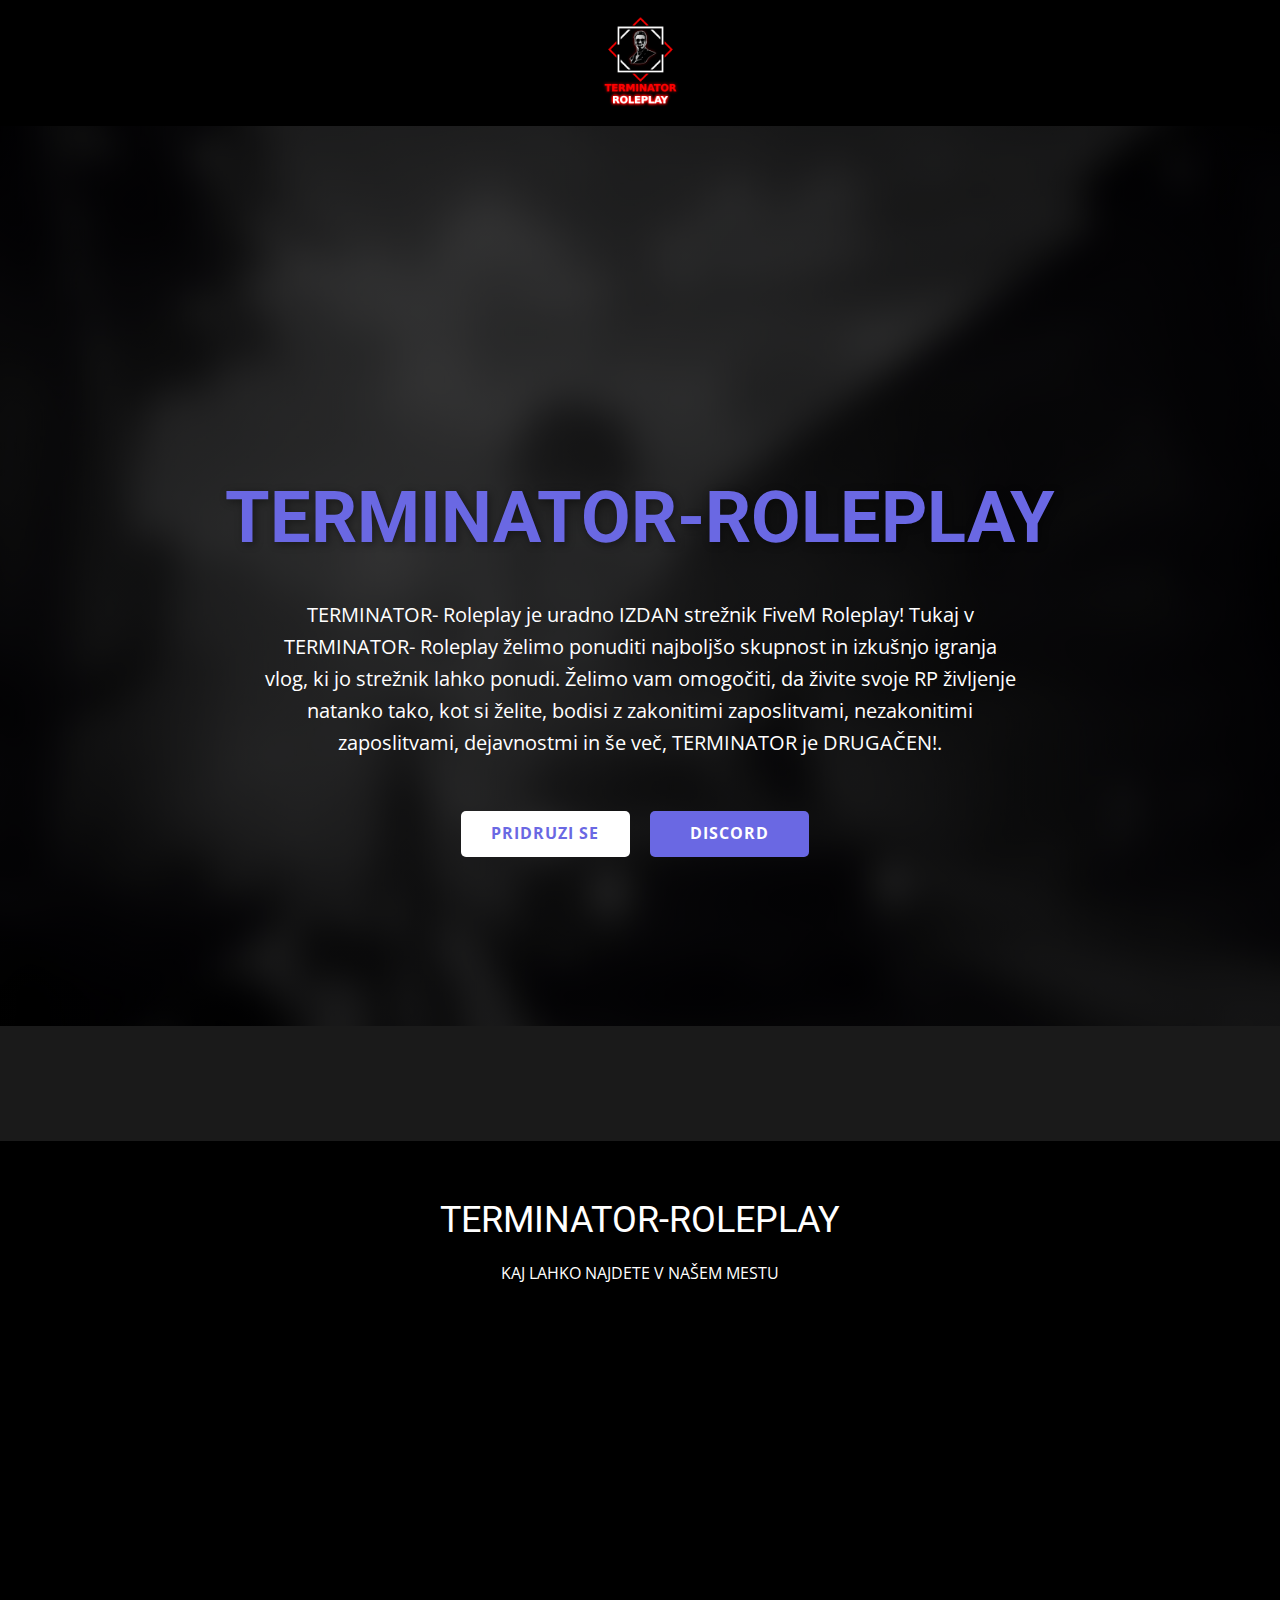
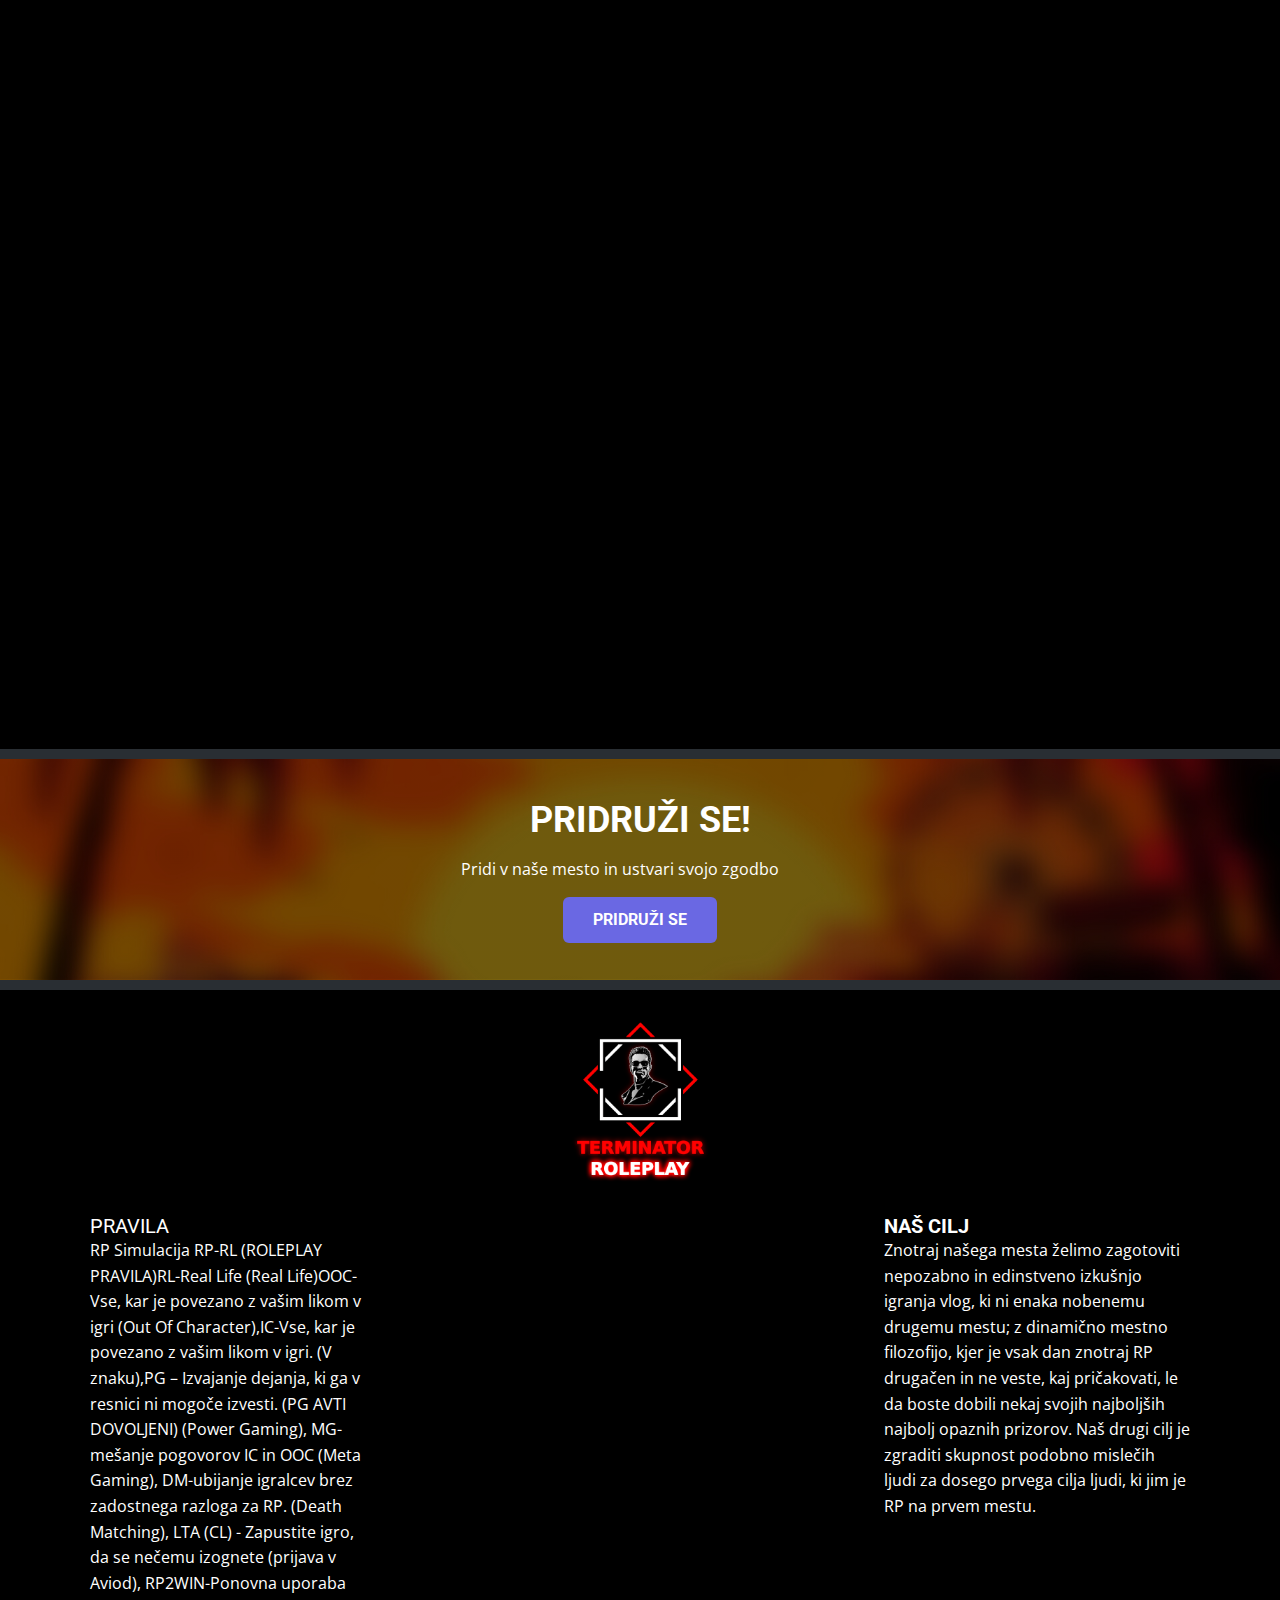
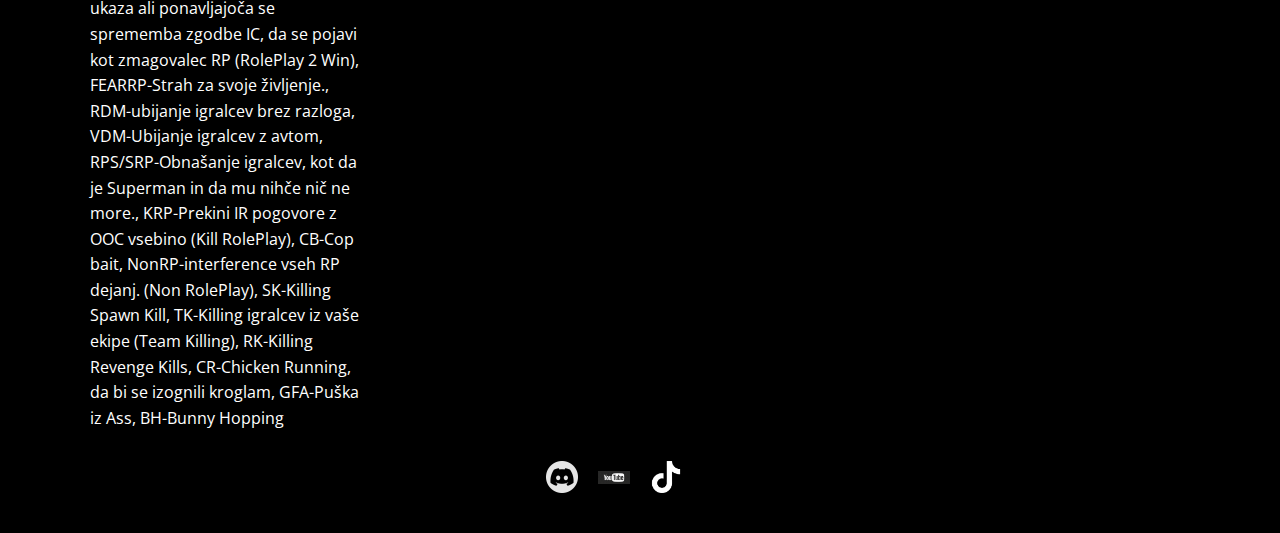
<file: index.html>
<!DOCTYPE html>
<html style="font-size: 16px;" lang="de"><head>
    <meta name="viewport" content="width=device-width, initial-scale=1.0">
    <meta charset="utf-8">
    <meta name="keywords" content="Coaching Services, Key Features, Try this now!">
    <meta name="description" content="">
    <title>Startseite</title>
    <link rel="stylesheet" href="nicepage.css" media="screen">
<link rel="stylesheet" href="Startseite.css" media="screen">
    <script class="u-script" type="text/javascript" src="jquery.js" defer=""></script>
    <script class="u-script" type="text/javascript" src="nicepage.js" defer=""></script>
    <meta name="generator" content="Nicepage 4.20.1, nicepage.com">
    
    <link id="u-theme-google-font" rel="stylesheet" href="https://fonts.googleapis.com/css?family=Roboto:100,100i,300,300i,400,400i,500,500i,700,700i,900,900i|Open+Sans:300,300i,400,400i,500,500i,600,600i,700,700i,800,800i">
    
    
    
    
    
    
    
    <script type="application/ld+json">{
		"@context": "http://schema.org",
		"@type": "Organization",
		"name": "RSM ",
		"logo": "images/DesignohneTitel-2022-10-25T202145.927.png",
		"sameAs": [
				"https://qubble.tebex.io/category/subscribe",
				"https://qubble.tebex.io/category/subscribe",
				"https://qubble.tebex.io/category/subscribe"
		]
}</script>
    <meta name="theme-color" content="#478ac9">
    <meta property="og:title" content="Startseite">
    <meta property="og:description" content="">
    <meta property="og:type" content="website">
  </head>
  <body data-home-page="" data-home-page-title="Startseite" class="u-body u-xl-mode" data-lang="de"><header class="u-black u-clearfix u-header u-header" id="sec-3c53"><div class="u-clearfix u-sheet u-valign-middle u-sheet-1">
        <a href="" class="u-image u-logo u-image-1" data-image-width="500" data-image-height="500" title="Startseite">
          <img src="images/DesignohneTitel-2022-10-25T202145.927.png" class="u-logo-image u-logo-image-1">
        </a>
      </div></header>
    <section class="skrollable skrollable-between u-align-center u-clearfix u-image u-shading u-section-1" src="" id="sec-c3f1" data-image-width="1920" data-image-height="1080">
      <div class="u-clearfix u-sheet u-sheet-1">
        <h1 class="u-hover-feature u-text u-text-custom-color-1 u-text-default u-text-1" data-animation-name="tada" data-animation-duration="1000" data-animation-direction="">TERMINATOR-ROLEPLAY</h1>
        <p class="u-large-text u-text u-text-variant u-text-2">
          TERMINATOR- Roleplay je uradno IZDAN strežnik FiveM Roleplay! Tukaj v TERMINATOR- Roleplay želimo ponuditi najboljšo skupnost in izkušnjo igranja vlog, ki jo strežnik lahko ponudi. Želimo vam omogočiti, da živite svoje RP življenje natanko tako, kot si želite, bodisi z zakonitimi zaposlitvami, nezakonitimi zaposlitvami, dejavnostmi in še več, TERMINATOR je DRUGAČEN!.</p>
        <div class="u-clearfix u-layout-wrap u-layout-wrap-1">
          <div class="u-layout">
            <div class="u-layout-row">
              <div class="u-align-center-sm u-align-center-xs u-align-right-lg u-align-right-md u-align-right-xl u-container-style u-layout-cell u-left-cell u-size-30 u-layout-cell-1">
                <div class="u-container-layout u-valign-middle u-container-layout-1">
                  <a href="https://servers.fivem.net/servers/detail/gvxg79" class="u-border-none u-btn u-btn-round u-button-style u-hover-feature u-radius-5 u-text-custom-color-1 u-white u-btn-1">PRIDRUZI SE</a>
                </div>
              </div>
              <div class="u-align-center-sm u-align-center-xs u-align-left-lg u-align-left-md u-align-left-xl u-container-style u-layout-cell u-right-cell u-size-30 u-layout-cell-2">
                <div class="u-container-layout u-valign-middle-lg u-valign-middle-md u-valign-middle-xl u-valign-top-sm u-valign-top-xs u-container-layout-2">
                  <a href="https://discord.gg/xGD9Q3gfTh" class="u-border-none u-btn u-btn-round u-button-style u-custom-color-1 u-hover-feature u-radius-5 u-btn-2">DISCORD</a>
                </div>
              </div>
            </div>
          </div>
        </div>
      </div>
      
      
      
    </section>
    <section class="u-clearfix u-grey-90 u-section-2" id="sec-5654">
      <div class="u-clearfix u-sheet u-valign-middle u-sheet-1">
        <div class="u-expanded-width u-list u-list-1">
          <div class="u-repeater u-repeater-1">
            <div class="u-container-style u-hover-feature u-list-item u-repeater-item u-list-item-1">
              <div class="u-container-layout u-similar-container u-container-layout-1">
                <div class="u-black u-container-style u-expanded-width u-group u-radius-10 u-shape-round u-group-1" data-animation-name="flipIn" data-animation-duration="1000" data-animation-direction="X">
                  <div class="u-container-layout u-container-layout-2"><span class="u-file-icon u-icon u-text-white u-icon-1"><img src="images/456212-00971c76.png" alt=""></span>
                    <div class="u-clearfix u-custom-html u-custom-html-1">STAFF EKIPA</div>
                  </div>
                </div>
              </div>
            </div>
            <div class="u-container-style u-hover-feature u-list-item u-repeater-item u-list-item-2">
              <div class="u-container-layout u-similar-container u-container-layout-3">
                <div class="u-black u-container-style u-expanded-width u-group u-radius-10 u-shape-round u-group-2" data-animation-name="flipIn" data-animation-duration="1000" data-animation-direction="X">
                  <div class="u-container-layout u-container-layout-4"><span class="u-file-icon u-icon u-text-white u-icon-2"><img src="images/3202926-f428addf.png" alt=""></span>
                    <div class="u-clearfix u-custom-html u-custom-html-2">WL-POKLICI</div>
                  </div>
                </div>
              </div>
            </div>
            <div class="u-container-style u-hover-feature u-list-item u-repeater-item u-list-item-3">
              <div class="u-container-layout u-similar-container u-container-layout-5">
                <div class="u-black u-container-style u-expanded-width u-group u-radius-10 u-shape-round u-group-3" data-animation-name="flipIn" data-animation-duration="1000" data-animation-direction="X">
                  <div class="u-container-layout u-container-layout-6"><span class="u-file-icon u-icon u-text-white u-icon-3"><img src="images/31837-b9732836.png" alt=""></span>
                    <div class="u-clearfix u-custom-html u-custom-html-3">ANTICHEAT</div>
                  </div>
                </div>
              </div>
            </div>
            <div class="u-container-style u-hover-feature u-list-item u-repeater-item u-list-item-4">
              <div class="u-container-layout u-similar-container u-container-layout-7">
                <div class="u-black u-container-style u-expanded-width u-group u-radius-10 u-shape-round u-group-4" data-animation-name="flipIn" data-animation-duration="1000" data-animation-direction="X">
                  <div class="u-container-layout u-container-layout-8"><span class="u-file-icon u-icon u-text-white u-icon-4"><img src="images/71222-2443a3e2.png" alt=""></span>
                    <div class="u-clearfix u-custom-html u-custom-html-4">OSTALI POKLICI</div>
                  </div>
                </div>
              </div>
            </div>
          </div>
        </div>
      </div>
      
      
      
      
    </section>
    <section class="u-align-center u-black u-clearfix u-section-3" id="sec-9618">
      <div class="u-clearfix u-sheet u-valign-middle u-sheet-1">
        <h2 class="u-text u-text-default u-text-1">TERMINATOR-ROLEPLAY</h2>
        <p class="u-text u-text-2"> KAJ LAHKO NAJDETE V NAŠEM MESTU</p>
        <div class="u-expanded-width u-list u-list-1">
          <div class="u-repeater u-repeater-1">
            <div class="u-align-center u-container-style u-hover-feature u-list-item u-repeater-item u-list-item-1" data-animation-name="customAnimationIn" data-animation-duration="1000">
              <div class="u-container-layout u-similar-container u-valign-top u-container-layout-1"><span class="u-custom-color-1 u-file-icon u-icon u-icon-rounded u-radius-5 u-text-white u-icon-1"><img src="images/1950715-1292f120.png" alt=""></span>
                <h3 class="u-text u-text-3">WL-POKLICI</h3>
                <p class="u-text u-text-default u-text-4"> Imamo WL-Poklice kot so Policija, Bolničar-UKC, Mehanik-AMZS, Gasilec-GZS in Pravosodje. </p>
              </div>
            </div>
            <div class="u-align-center u-container-style u-hover-feature u-list-item u-repeater-item u-list-item-2" data-animation-name="customAnimationIn" data-animation-duration="1000">
              <div class="u-container-layout u-similar-container u-valign-top u-container-layout-2"><span class="u-custom-color-1 u-file-icon u-icon u-icon-rounded u-radius-5 u-text-white u-icon-2"><img src="images/2838779-d3e3d332.png" alt=""></span>
                <h3 class="u-text u-text-5"> OSTALI POKLICI</h3>
                <p class="u-text u-text-default u-text-6">Imamo tudi druge poklice kot Voznik avtobusa, Čistilec bazenov, Pobiralec sadja, Amazon dostava paketov, Taxi voznik, Dostavljalec hrane, Smetar,Izdelovalec cigaret in še kaj bi se našlo ali pa se bo dodalo .
                </p>
              </div>
            </div>
            <div class="u-align-center u-container-style u-hover-feature u-list-item u-repeater-item u-list-item-3" data-animation-name="customAnimationIn" data-animation-duration="1000">
              <div class="u-container-layout u-similar-container u-valign-top u-container-layout-3"><span class="u-custom-color-1 u-file-icon u-icon u-icon-rounded u-radius-5 u-text-white u-icon-3"><img src="images/2814368-86b4ba4b.png" alt=""></span>
                <h3 class="u-text u-text-7"> DOBRODOŠLICA</h3>
                <p class="u-text u-text-default u-text-8"> Vsak prebivalec ki obišče naše mesto dobi 50K začetnega kapitala katerega lakho z pridnim delom ima še veliko več.Možnost saslužkov so veliki </p>
              </div>
            </div>
            <div class="u-align-center u-container-style u-hover-feature u-list-item u-repeater-item u-list-item-4" data-animation-name="customAnimationIn" data-animation-duration="1000">
              <div class="u-container-layout u-similar-container u-valign-top u-container-layout-4"><span class="u-custom-color-1 u-file-icon u-icon u-icon-rounded u-radius-5 u-text-white u-icon-4"><img src="images/2214024-30007140.png" alt=""></span>
                <h3 class="u-text u-text-9"> ORGANIZACIJE</h3>
                <p class="u-text u-text-default u-text-10"> Postanete lahko tudi šef svoje organizacije katero si lahko pridobite brezplacno(več na discordu)na voljo je še 6 organizacij ali pa veliko organizacijo katero dobite z donacijo na voljo je še 5 organizacij(več na discordu)</p>
              </div>
            </div>
            <div class="u-align-center u-container-style u-hover-feature u-list-item u-repeater-item u-list-item-5" data-animation-name="customAnimationIn" data-animation-duration="1000">
              <div class="u-container-layout u-similar-container u-valign-top u-container-layout-5"><span class="u-custom-color-1 u-file-icon u-icon u-icon-rounded u-radius-5 u-text-white u-icon-5"><img src="images/1769041-617fb3b6.png" alt=""></span>
                <h3 class="u-text u-text-11"> STAFF EKIPA</h3>
                <p class="u-text u-text-default u-text-12"> S strokovnim in spoštljivim osebjem na vseh ravneh želimo vsem zagotoviti najboljšo izkušnjo brez favoriziranja ali neokusnega okolja skupnosti. Naši cilji so usklajeni z enakim prispevkom naše skupnosti in s tem, da so vsi glasovi slišani. To je in bo vedno skupnost po meri svojih igralcev. Vaše povratne informacije in prispevki so tisto, kar poganja naš uspeh. Naš cilj je narediti to trdno skupnost, ki ustvarja zabavno, varno in prijetno okolje za vse igralce</p>
              </div>
            </div>
            <div class="u-align-center u-container-style u-hover-feature u-list-item u-repeater-item u-list-item-6" data-animation-name="customAnimationIn" data-animation-duration="1000">
              <div class="u-container-layout u-similar-container u-valign-top u-container-layout-6"><span class="u-custom-color-1 u-icon u-icon-rounded u-radius-5 u-text-white u-icon-6"><svg class="u-svg-link" preserveAspectRatio="xMidYMin slice" viewBox="0 0 128 128" style=""><use xmlns:xlink="http://www.w3.org/1999/xlink" xlink:href="#svg-026d"></use></svg><svg class="u-svg-content" viewBox="0 0 128 128" id="svg-026d"><path d="m119.4 104.8-17.8-30.8c1.6-1.3 2.5-3.4 2.4-5.6l-1.3-10.7 7.4-7.6c2.3-2.3 2.4-6.1 0.2-8.8l-7.4-7.9 1.5-10.8c0.3-3.2-2-6.4-5.2-7l-10.7-2.1-5.2-9.4c-1.1-2.2-3.3-3.5-5.8-3.5-0.8 0-1.5 0.1-2.3 0.4l-10.4 4.4-9.6-4.6c-0.9-0.5-1.9-0.7-3-0.7-0.6 0-1.3 0.1-1.9 0.3-1.6 0.5-2.9 1.5-3.8 3l-5.3 9.4-10.7 1.9c-3.4 0.6-5.7 3.7-5.4 7.1l1.3 10.7-7.4 7.6c-2.3 2.3-2.4 6.1-0.2 8.8l7.4 7.9-1.5 10.8c-0.3 2.3 0.8 4.6 2.7 5.9l-17.9 31.3c-0.7 1.1-0.7 2.6-0.1 3.9v0.1l0.1 0.1c0.8 1.2 2 1.9 3.4 1.9h19.2l8.7 14.9c0.8 1.2 2 1.9 3.4 1.9s2.8-0.8 3.5-2l16.6-27.9 16.8 28.3c0.8 1.2 2 1.9 3.4 1.9s2.8-0.8 3.5-2l8.7-15.3h19.2c1.4 0 2.7-0.8 3.4-1.9 0.9-1.1 0.9-2.7 0.1-3.9zm-34.9 11.3-17.9-30.5 7.4 3.6c0.9 0.4 1.8 0.6 2.9 0.6 2.4 0 4.6-1.2 5.7-3.2l5.3-9.4 5.8-1 15.4 26.6h-14.7c-1.4 0-2.8 0.8-3.5 2l-6.4 11.3zm-40-0.3-6.5-11c-0.8-1.2-2-1.9-3.4-1.9h-14.8l15.5-27 5.4 0.9 5.2 9.3c1.1 2.2 3.3 3.5 5.8 3.5 0.8 0 1.5-0.1 2.3-0.4l0.5-0.1 3.9-1.8 1.4 2.4-15.3 26.1zm-11.9-78.1c1.4-1.4 2.1-3.4 1.8-5.3l-1.2-10 10.2-1.8c1.9-0.3 3.6-1.6 4.6-3.2l4.9-8.8 9 4.3c0.9 0.5 1.9 0.7 2.9 0.7s2-0.2 2.9-0.7l9.2-4.1 4.9 9.1c1.1 1.7 2.7 2.9 4.5 3.1l10 1.9-1.4 10c-0.3 1.9 0.3 4 1.7 5.3l6.9 7.3-7 7.1c-1.5 1.4-2.1 3.4-1.8 5.3l1.2 9.9-9.9 1.6c-2 0.3-3.7 1.6-4.6 3.2l-4.9 8.8-9-4.3c-0.9-0.5-1.9-0.7-2.9-0.7s-2 0.2-2.9 0.7l-9.2 4.2-4.9-9c-1.1-1.7-2.8-2.9-4.6-3.1l-10.1-1.8 1.4-10c0.3-1.9-0.3-4-1.7-5.3l-6.8-7.4 6.8-7z"></path><path d="m64.5 71c14.7 0 26.6-11.7 26.6-26.2 0-14.4-11.9-26.2-26.6-26.2s-26.6 11.7-26.6 26.2 11.9 26.2 26.6 26.2zm0-44.4c10.2 0 18.6 8.2 18.6 18.3s-8.3 18.3-18.6 18.3c-10.2 0-18.6-8.2-18.6-18.3s8.4-18.3 18.6-18.3z"></path></svg>
          </span>
                <h3 class="u-text u-text-13"> DONACIJE</h3>
                <p class="u-text u-text-default u-text-14"> Preden se odločite podpreti server o tem dobro premislite.Podpora serverju v obliki donacije je namreč popolnoma PROSTOVOLJNA.Marsikdaj se pozabi - igranje na mestu je za igralce brezplačno in neobvezno. Igrate, če in ko želite. Vas nihče ne bo grajal zaradi aktivnosti, ravno obratno, še hvaležni smo ko ali če sploh pridete.Ker gredo donacije direktno naprej za plačilo stroškov in skript, ki jih drugače morda ne bi kupili, so vse donacije BREZ MOŽNOSTI VRAČILA.Z donacijami si lahko kupite vozila, plovilam hiše ali pa denar v mestu Za več informacij se obrnite na prijazno STAFF-Ekipo</p>
              </div>
            </div>
          </div>
        </div>
      </div>
      
      
      
      
      
      
    </section>
    <section class="u-clearfix u-palette-1-dark-3 u-section-4" id="sec-1bbf">
      <div class="u-clearfix u-sheet u-sheet-1"></div>
    </section>
    <section class="u-align-center u-clearfix u-image u-shading u-section-5" src="" data-image-width="1920" data-image-height="1080" id="sec-2a08">
      <div class="u-align-center u-clearfix u-sheet u-sheet-1">
        <h2 class="u-text u-text-default u-text-1">PRIDRUŽI SE!</h2>
        <p class="u-text u-text-2"> Pridi v naše mesto in ustvari svojo zgodbo</p>
        <a href="https://servers.fivem.net/servers/detail/gvxg79" class="u-border-none u-btn u-btn-round u-button-style u-custom-color-1 u-custom-font u-heading-font u-hover-feature u-radius-6 u-btn-1">PRIDRUŽI SE</a>
      </div>
      
    </section>
    <section class="u-clearfix u-palette-1-dark-3 u-section-6" id="carousel_c498">
      <div class="u-clearfix u-sheet u-sheet-1"></div>
    </section>
    
    
    <footer class="u-align-center-sm u-align-center-xs u-black u-clearfix u-footer" id="sec-4ce2"><div class="u-clearfix u-sheet u-sheet-1">
        <a href="" class="u-hover-feature u-image u-logo u-image-1" data-image-width="500" data-image-height="500" title="Startseite">
          <img src="images/DesignohneTitel-2022-10-25T202145.927.png" class="u-logo-image u-logo-image-1">
        </a>
        <div class="u-clearfix u-expanded-width u-gutter-30 u-layout-wrap u-layout-wrap-1">
          <div class="u-gutter-0 u-layout">
            <div class="u-layout-row">
              <div class="u-align-center-sm u-align-center-xs u-align-left-lg u-align-left-md u-align-left-xl u-container-style u-layout-cell u-left-cell u-size-30 u-layout-cell-1">
                <div class="u-container-layout u-valign-top u-container-layout-1"><!--position-->
                  <div data-position="" class="u-position"><!--block-->
                    <div class="u-block">
                      <div class="u-block-container u-clearfix"><!--block_header-->
                        <h5 class="u-block-header u-text"><!--block_header_content--> PRAVILA <!--/block_header_content--></h5><!--/block_header--><!--block_content-->
                        <div class="u-block-content u-text"><!--block_content_content-->    RP Simulacija RP-RL (ROLEPLAY PRAVILA)RL-Real Life (Real Life)OOC-Vse, kar je povezano z vašim likom v igri (Out Of Character),IC-Vse, kar je povezano z vašim likom v igri. (V znaku),PG – Izvajanje dejanja, ki ga v resnici ni mogoče izvesti. (PG AVTI DOVOLJENI) (Power Gaming),
                            MG-mešanje pogovorov IC in OOC (Meta Gaming),
                            DM-ubijanje igralcev brez zadostnega razloga za RP. (Death Matching),
                            LTA (CL) - Zapustite igro, da se nečemu izognete (prijava v Aviod),
                            RP2WIN-Ponovna uporaba ukaza ali ponavljajoča se sprememba zgodbe IC, da se pojavi kot zmagovalec RP (RolePlay 2 Win),
                            FEARRP-Strah za svoje življenje.,
                            RDM-ubijanje igralcev brez razloga,
                            VDM-Ubijanje igralcev z avtom,
                            RPS/SRP-Obnašanje igralcev, kot da je Superman in da mu nihče nič ne more.,
                            KRP-Prekini IR pogovore z OOC vsebino (Kill RolePlay),
                            CB-Cop bait,
                            NonRP-interference vseh RP dejanj. (Non RolePlay),
                            SK-Killing Spawn Kill,
                            TK-Killing igralcev iz vaše ekipe (Team Killing),
                            RK-Killing Revenge Kills,
                            CR-Chicken Running, da bi se izognili kroglam,
                            GFA-Puška iz Ass,
                            BH-Bunny Hopping <!--/block_content_content--></div><!--/block_content-->
                      </div>
                    </div><!--/block-->
                  </div><!--/position-->
                </div>
              </div>
              <div class="u-align-center-sm u-align-center-xs u-align-left-lg u-align-left-md u-align-left-xl u-container-style u-layout-cell u-right-cell u-size-30 u-layout-cell-2">
                <div class="u-container-layout u-valign-top u-container-layout-2"><!--position-->
                  <div data-position="" class="u-position u-position-2"><!--block-->
                    <div class="u-block">
                      <div class="u-block-container u-clearfix"><!--block_header-->
                        <h5 class="u-block-header u-text u-text-3"><!--block_header_content--> NAŠ CILJ<!--/block_header_content--></h5><!--/block_header--><!--block_content-->
                        <div class="u-block-content u-text"><!--block_content_content--> Znotraj našega mesta želimo zagotoviti nepozabno in edinstveno izkušnjo igranja vlog, ki ni enaka nobenemu drugemu mestu; z dinamično mestno filozofijo, kjer je vsak dan znotraj RP drugačen in ne veste, kaj pričakovati, le da boste dobili nekaj svojih najboljših najbolj opaznih prizorov. Naš drugi cilj je zgraditi skupnost podobno mislečih ljudi za dosego prvega cilja ljudi, ki jim je RP na prvem mestu. <!--/block_content_content--></div><!--/block_content-->
                      </div>
                    </div><!--/block-->
                  </div><!--/position-->
                </div>
              </div>
            </div>
          </div>
        </div>
        <div class="u-social-icons u-spacing-20 u-social-icons-1">
          <a class="u-social-url" title="DISCORD" target="_blank" href="https://discord.gg/xGD9Q3gfTh"><span class="u-file-icon u-icon u-social-facebook u-social-icon u-text-grey-10 u-icon-1"><img src="images/5968968-69362000.png" alt=""></span>
          </a>
          <a class="u-social-url" title="YOUTUBE" target="_blank" href="https://www.youtube.com/@Brane312"><span class="u-file-icon u-icon u-social-icon u-social-twitter u-text-grey-10 u-icon-2"><img src="images/1384017-f60c5b41.png" alt=""></span>
          </a>
          <a class="u-social-url" title="TIKTOK" target="_blank" href="https://www.tiktok.com/@balkansloterminatorrp?is_from_webapp=1&sender_device=pc"><span class="u-file-icon u-icon u-social-icon u-social-instagram u-text-grey-10 u-icon-3"><img src="images/1384015-da3a44cb.png" alt=""></span>
          </a>
        </div>
      </div></footer>
  
</body></html>
</file>
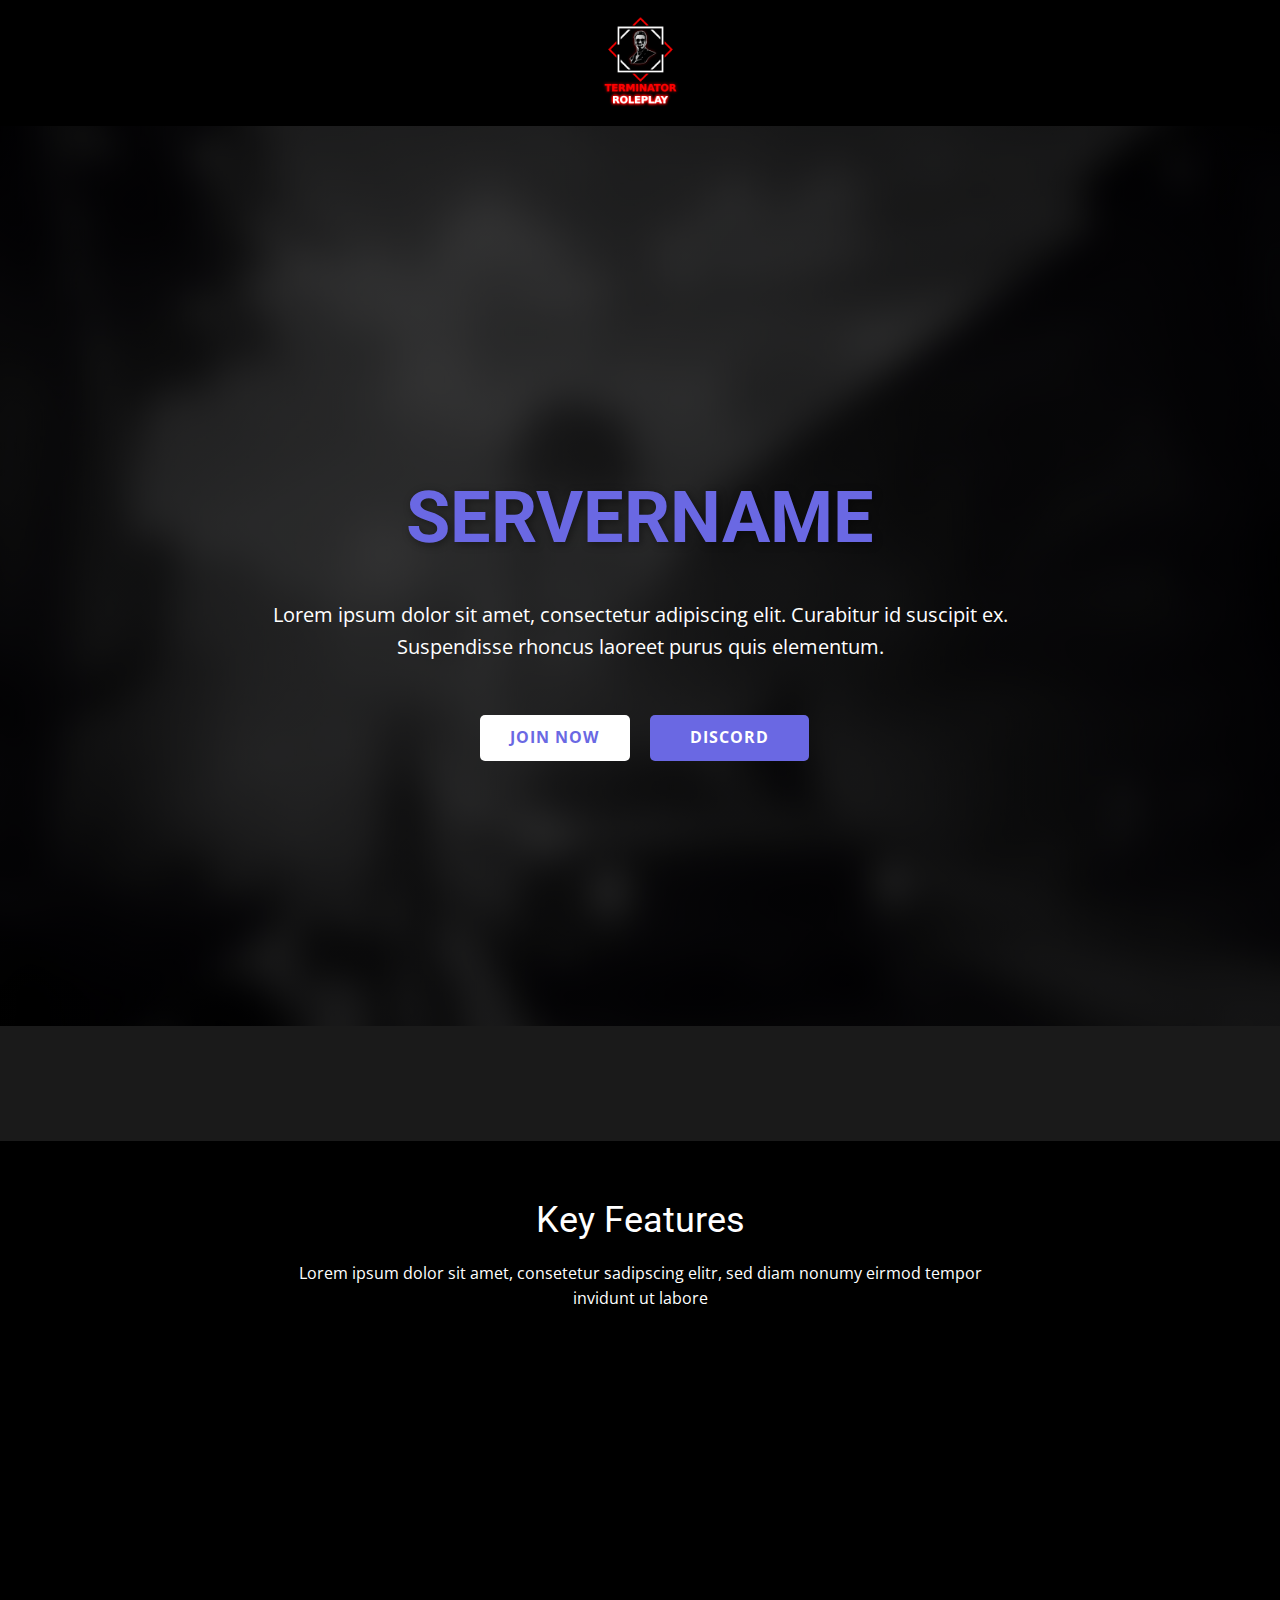
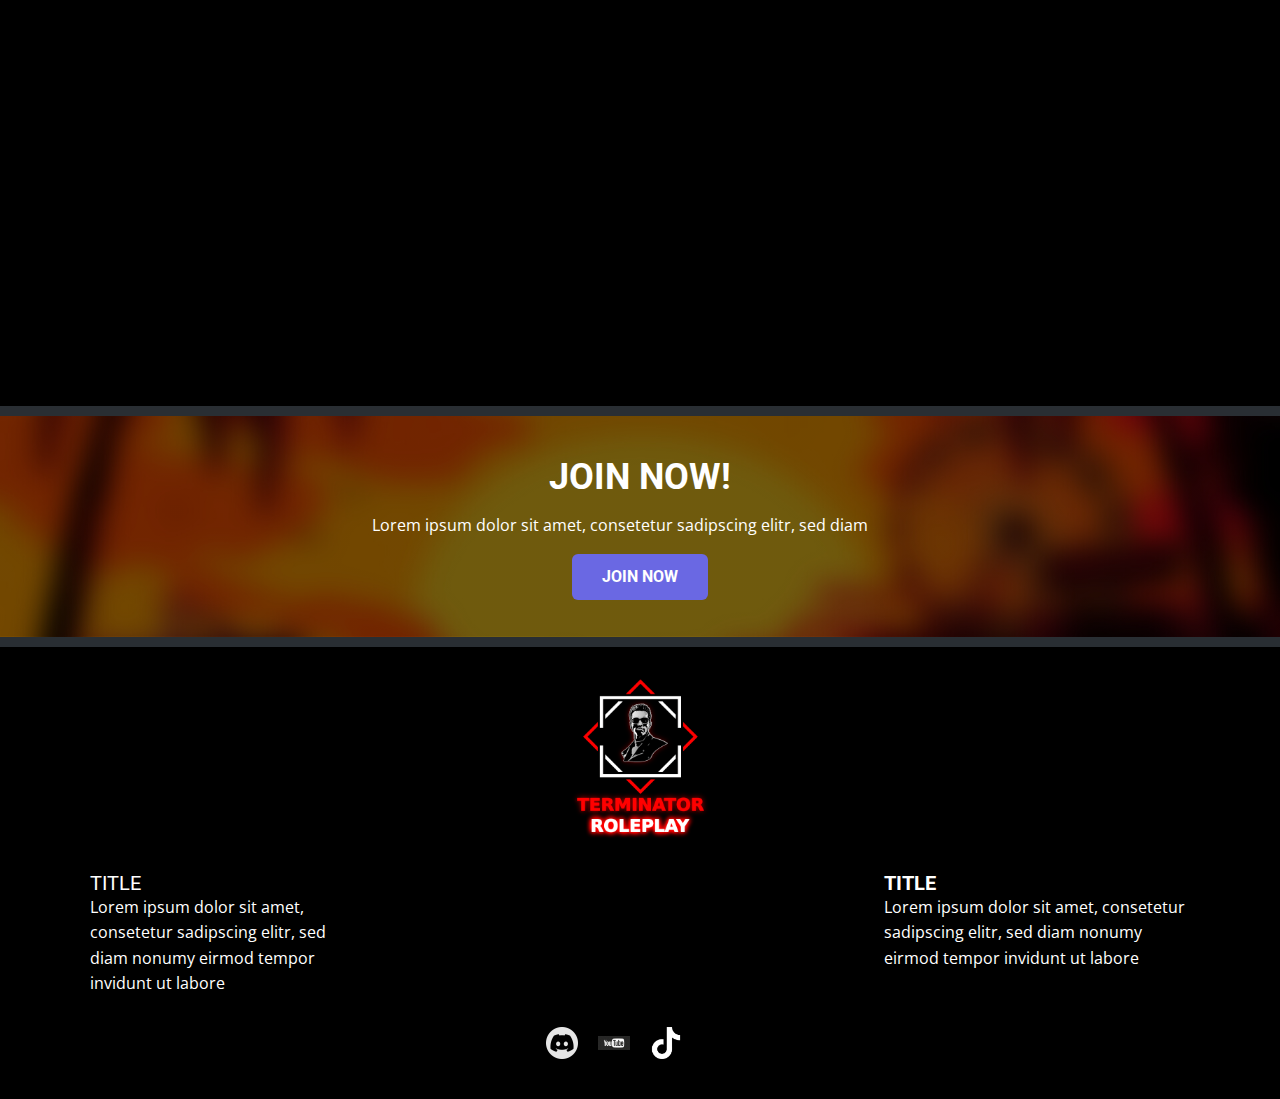
<file: Startseite.html>
<!DOCTYPE html>
<html style="font-size: 16px;" lang="de"><head>
    <meta name="viewport" content="width=device-width, initial-scale=1.0">
    <meta charset="utf-8">
    <meta name="keywords" content="Coaching Services, Key Features, Try this now!">
    <meta name="description" content="">
    <title>Startseite</title>
    <link rel="stylesheet" href="nicepage.css" media="screen">
<link rel="stylesheet" href="Startseite.css" media="screen">
    <script class="u-script" type="text/javascript" src="jquery.js" defer=""></script>
    <script class="u-script" type="text/javascript" src="nicepage.js" defer=""></script>
    <meta name="generator" content="Nicepage 4.20.1, nicepage.com">
    
    <link id="u-theme-google-font" rel="stylesheet" href="https://fonts.googleapis.com/css?family=Roboto:100,100i,300,300i,400,400i,500,500i,700,700i,900,900i|Open+Sans:300,300i,400,400i,500,500i,600,600i,700,700i,800,800i">
    
    
    
    
    
    
    
    <script type="application/ld+json">{
		"@context": "http://schema.org",
		"@type": "Organization",
		"name": "RSM ",
		"logo": "images/DesignohneTitel-2022-10-25T202145.927.png",
		"sameAs": [
				"https://qubble.tebex.io/category/subscribe",
				"https://qubble.tebex.io/category/subscribe",
				"https://qubble.tebex.io/category/subscribe"
		]
}</script>
    <meta name="theme-color" content="#478ac9">
    <meta property="og:title" content="Startseite">
    <meta property="og:description" content="">
    <meta property="og:type" content="website">
  </head>
  <body class="u-body u-xl-mode" data-lang="de"><header class="u-black u-clearfix u-header u-header" id="sec-3c53"><div class="u-clearfix u-sheet u-valign-middle u-sheet-1">
        <a href="Startseite.html" class="u-image u-logo u-image-1" data-image-width="500" data-image-height="500" title="Startseite">
          <img src="images/DesignohneTitel-2022-10-25T202145.927.png" class="u-logo-image u-logo-image-1">
        </a>
      </div></header>
    <section class="skrollable skrollable-between u-align-center u-clearfix u-image u-shading u-section-1" src="" id="sec-c3f1" data-image-width="1920" data-image-height="1080">
      <div class="u-clearfix u-sheet u-sheet-1">
        <h1 class="u-hover-feature u-text u-text-custom-color-1 u-text-default u-text-1" data-animation-name="tada" data-animation-duration="1000" data-animation-direction="">SERVERNAME</h1>
        <p class="u-large-text u-text u-text-variant u-text-2">Lorem ipsum dolor sit amet, consectetur adipiscing elit. Curabitur id suscipit ex. Suspendisse rhoncus laoreet purus quis elementum.</p>
        <div class="u-clearfix u-layout-wrap u-layout-wrap-1">
          <div class="u-layout">
            <div class="u-layout-row">
              <div class="u-align-center-sm u-align-center-xs u-align-right-lg u-align-right-md u-align-right-xl u-container-style u-layout-cell u-left-cell u-size-30 u-layout-cell-1">
                <div class="u-container-layout u-valign-middle u-container-layout-1">
                  <a href="https://qubble.tebex.io/category/subscribe" class="u-border-none u-btn u-btn-round u-button-style u-hover-feature u-radius-5 u-text-custom-color-1 u-white u-btn-1">Join Now</a>
                </div>
              </div>
              <div class="u-align-center-sm u-align-center-xs u-align-left-lg u-align-left-md u-align-left-xl u-container-style u-layout-cell u-right-cell u-size-30 u-layout-cell-2">
                <div class="u-container-layout u-valign-middle-lg u-valign-middle-md u-valign-middle-xl u-valign-top-sm u-valign-top-xs u-container-layout-2">
                  <a href="https://qubble.tebex.io/category/subscribe" class="u-border-none u-btn u-btn-round u-button-style u-custom-color-1 u-hover-feature u-radius-5 u-btn-2">DISCORD</a>
                </div>
              </div>
            </div>
          </div>
        </div>
      </div>
      
      
      
    </section>
    <section class="u-clearfix u-grey-90 u-section-2" id="sec-5654">
      <div class="u-clearfix u-sheet u-valign-middle u-sheet-1">
        <div class="u-expanded-width u-list u-list-1">
          <div class="u-repeater u-repeater-1">
            <div class="u-container-style u-hover-feature u-list-item u-repeater-item u-list-item-1">
              <div class="u-container-layout u-similar-container u-container-layout-1">
                <div class="u-black u-container-style u-expanded-width u-group u-radius-10 u-shape-round u-group-1" data-animation-name="flipIn" data-animation-duration="1000" data-animation-direction="X">
                  <div class="u-container-layout u-container-layout-2"><span class="u-file-icon u-icon u-text-white u-icon-1"><img src="images/456212-00971c76.png" alt=""></span>
                    <div class="u-clearfix u-custom-html u-custom-html-1">Bubble</div>
                  </div>
                </div>
              </div>
            </div>
            <div class="u-container-style u-hover-feature u-list-item u-repeater-item u-list-item-2">
              <div class="u-container-layout u-similar-container u-container-layout-3">
                <div class="u-black u-container-style u-expanded-width u-group u-radius-10 u-shape-round u-group-2" data-animation-name="flipIn" data-animation-duration="1000" data-animation-direction="X">
                  <div class="u-container-layout u-container-layout-4"><span class="u-file-icon u-icon u-text-white u-icon-2"><img src="images/3202926-f428addf.png" alt=""></span>
                    <div class="u-clearfix u-custom-html u-custom-html-2">Bubble</div>
                  </div>
                </div>
              </div>
            </div>
            <div class="u-container-style u-hover-feature u-list-item u-repeater-item u-list-item-3">
              <div class="u-container-layout u-similar-container u-container-layout-5">
                <div class="u-black u-container-style u-expanded-width u-group u-radius-10 u-shape-round u-group-3" data-animation-name="flipIn" data-animation-duration="1000" data-animation-direction="X">
                  <div class="u-container-layout u-container-layout-6"><span class="u-file-icon u-icon u-text-white u-icon-3"><img src="images/31837-b9732836.png" alt=""></span>
                    <div class="u-clearfix u-custom-html u-custom-html-3">Bubble</div>
                  </div>
                </div>
              </div>
            </div>
            <div class="u-container-style u-hover-feature u-list-item u-repeater-item u-list-item-4">
              <div class="u-container-layout u-similar-container u-container-layout-7">
                <div class="u-black u-container-style u-expanded-width u-group u-radius-10 u-shape-round u-group-4" data-animation-name="flipIn" data-animation-duration="1000" data-animation-direction="X">
                  <div class="u-container-layout u-container-layout-8"><span class="u-file-icon u-icon u-text-white u-icon-4"><img src="images/71222-2443a3e2.png" alt=""></span>
                    <div class="u-clearfix u-custom-html u-custom-html-4">Bubble</div>
                  </div>
                </div>
              </div>
            </div>
          </div>
        </div>
      </div>
      
      
      
      
    </section>
    <section class="u-align-center u-black u-clearfix u-section-3" id="sec-9618">
      <div class="u-clearfix u-sheet u-valign-middle u-sheet-1">
        <h2 class="u-text u-text-default u-text-1">Key Features</h2>
        <p class="u-text u-text-2"> Lorem ipsum dolor sit amet, consetetur sadipscing elitr, sed diam nonumy eirmod tempor invidunt ut labore</p>
        <div class="u-expanded-width u-list u-list-1">
          <div class="u-repeater u-repeater-1">
            <div class="u-align-center u-container-style u-hover-feature u-list-item u-repeater-item u-list-item-1" data-animation-name="customAnimationIn" data-animation-duration="1000">
              <div class="u-container-layout u-similar-container u-valign-top u-container-layout-1"><span class="u-custom-color-1 u-file-icon u-icon u-icon-rounded u-radius-5 u-text-white u-icon-1"><img src="images/1950715-1292f120.png" alt=""></span>
                <h3 class="u-text u-text-3">TITLE</h3>
                <p class="u-text u-text-default u-text-4"> Lorem ipsum dolor sit amet, consetetur sadipscing elitr, sed diam nonumy eirmod tempor invidunt ut labore</p>
              </div>
            </div>
            <div class="u-align-center u-container-style u-hover-feature u-list-item u-repeater-item u-list-item-2" data-animation-name="customAnimationIn" data-animation-duration="1000">
              <div class="u-container-layout u-similar-container u-valign-top u-container-layout-2"><span class="u-custom-color-1 u-file-icon u-icon u-icon-rounded u-radius-5 u-text-white u-icon-2"><img src="images/2838779-d3e3d332.png" alt=""></span>
                <h3 class="u-text u-text-5"> TITLE</h3>
                <p class="u-text u-text-default u-text-6"> Lorem ipsum dolor sit amet, consetetur sadipscing elitr, sed diam nonumy eirmod tempor invidunt ut labore</p>
              </div>
            </div>
            <div class="u-align-center u-container-style u-hover-feature u-list-item u-repeater-item u-list-item-3" data-animation-name="customAnimationIn" data-animation-duration="1000">
              <div class="u-container-layout u-similar-container u-valign-top u-container-layout-3"><span class="u-custom-color-1 u-file-icon u-icon u-icon-rounded u-radius-5 u-text-white u-icon-3"><img src="images/2814368-86b4ba4b.png" alt=""></span>
                <h3 class="u-text u-text-7"> TITLE</h3>
                <p class="u-text u-text-default u-text-8"> Lorem ipsum dolor sit amet, consetetur sadipscing elitr, sed diam nonumy eirmod tempor invidunt ut labore</p>
              </div>
            </div>
            <div class="u-align-center u-container-style u-hover-feature u-list-item u-repeater-item u-list-item-4" data-animation-name="customAnimationIn" data-animation-duration="1000">
              <div class="u-container-layout u-similar-container u-valign-top u-container-layout-4"><span class="u-custom-color-1 u-file-icon u-icon u-icon-rounded u-radius-5 u-text-white u-icon-4"><img src="images/2214024-30007140.png" alt=""></span>
                <h3 class="u-text u-text-9"> TITLE</h3>
                <p class="u-text u-text-default u-text-10"> Lorem ipsum dolor sit amet, consetetur sadipscing elitr, sed diam nonumy eirmod tempor invidunt ut labore</p>
              </div>
            </div>
            <div class="u-align-center u-container-style u-hover-feature u-list-item u-repeater-item u-list-item-5" data-animation-name="customAnimationIn" data-animation-duration="1000">
              <div class="u-container-layout u-similar-container u-valign-top u-container-layout-5"><span class="u-custom-color-1 u-file-icon u-icon u-icon-rounded u-radius-5 u-text-white u-icon-5"><img src="images/1769041-617fb3b6.png" alt=""></span>
                <h3 class="u-text u-text-11"> TITLE</h3>
                <p class="u-text u-text-default u-text-12"> Lorem ipsum dolor sit amet, consetetur sadipscing elitr, sed diam nonumy eirmod tempor invidunt ut labore</p>
              </div>
            </div>
            <div class="u-align-center u-container-style u-hover-feature u-list-item u-repeater-item u-list-item-6" data-animation-name="customAnimationIn" data-animation-duration="1000">
              <div class="u-container-layout u-similar-container u-valign-top u-container-layout-6"><span class="u-custom-color-1 u-icon u-icon-rounded u-radius-5 u-text-white u-icon-6"><svg class="u-svg-link" preserveAspectRatio="xMidYMin slice" viewBox="0 0 128 128" style=""><use xmlns:xlink="http://www.w3.org/1999/xlink" xlink:href="#svg-026d"></use></svg><svg class="u-svg-content" viewBox="0 0 128 128" id="svg-026d"><path d="m119.4 104.8-17.8-30.8c1.6-1.3 2.5-3.4 2.4-5.6l-1.3-10.7 7.4-7.6c2.3-2.3 2.4-6.1 0.2-8.8l-7.4-7.9 1.5-10.8c0.3-3.2-2-6.4-5.2-7l-10.7-2.1-5.2-9.4c-1.1-2.2-3.3-3.5-5.8-3.5-0.8 0-1.5 0.1-2.3 0.4l-10.4 4.4-9.6-4.6c-0.9-0.5-1.9-0.7-3-0.7-0.6 0-1.3 0.1-1.9 0.3-1.6 0.5-2.9 1.5-3.8 3l-5.3 9.4-10.7 1.9c-3.4 0.6-5.7 3.7-5.4 7.1l1.3 10.7-7.4 7.6c-2.3 2.3-2.4 6.1-0.2 8.8l7.4 7.9-1.5 10.8c-0.3 2.3 0.8 4.6 2.7 5.9l-17.9 31.3c-0.7 1.1-0.7 2.6-0.1 3.9v0.1l0.1 0.1c0.8 1.2 2 1.9 3.4 1.9h19.2l8.7 14.9c0.8 1.2 2 1.9 3.4 1.9s2.8-0.8 3.5-2l16.6-27.9 16.8 28.3c0.8 1.2 2 1.9 3.4 1.9s2.8-0.8 3.5-2l8.7-15.3h19.2c1.4 0 2.7-0.8 3.4-1.9 0.9-1.1 0.9-2.7 0.1-3.9zm-34.9 11.3-17.9-30.5 7.4 3.6c0.9 0.4 1.8 0.6 2.9 0.6 2.4 0 4.6-1.2 5.7-3.2l5.3-9.4 5.8-1 15.4 26.6h-14.7c-1.4 0-2.8 0.8-3.5 2l-6.4 11.3zm-40-0.3-6.5-11c-0.8-1.2-2-1.9-3.4-1.9h-14.8l15.5-27 5.4 0.9 5.2 9.3c1.1 2.2 3.3 3.5 5.8 3.5 0.8 0 1.5-0.1 2.3-0.4l0.5-0.1 3.9-1.8 1.4 2.4-15.3 26.1zm-11.9-78.1c1.4-1.4 2.1-3.4 1.8-5.3l-1.2-10 10.2-1.8c1.9-0.3 3.6-1.6 4.6-3.2l4.9-8.8 9 4.3c0.9 0.5 1.9 0.7 2.9 0.7s2-0.2 2.9-0.7l9.2-4.1 4.9 9.1c1.1 1.7 2.7 2.9 4.5 3.1l10 1.9-1.4 10c-0.3 1.9 0.3 4 1.7 5.3l6.9 7.3-7 7.1c-1.5 1.4-2.1 3.4-1.8 5.3l1.2 9.9-9.9 1.6c-2 0.3-3.7 1.6-4.6 3.2l-4.9 8.8-9-4.3c-0.9-0.5-1.9-0.7-2.9-0.7s-2 0.2-2.9 0.7l-9.2 4.2-4.9-9c-1.1-1.7-2.8-2.9-4.6-3.1l-10.1-1.8 1.4-10c0.3-1.9-0.3-4-1.7-5.3l-6.8-7.4 6.8-7z"></path><path d="m64.5 71c14.7 0 26.6-11.7 26.6-26.2 0-14.4-11.9-26.2-26.6-26.2s-26.6 11.7-26.6 26.2 11.9 26.2 26.6 26.2zm0-44.4c10.2 0 18.6 8.2 18.6 18.3s-8.3 18.3-18.6 18.3c-10.2 0-18.6-8.2-18.6-18.3s8.4-18.3 18.6-18.3z"></path></svg>
            
            
          </span>
                <h3 class="u-text u-text-13"> TITLE</h3>
                <p class="u-text u-text-default u-text-14"> Lorem ipsum dolor sit amet, consetetur sadipscing elitr, sed diam nonumy eirmod tempor invidunt ut labore</p>
              </div>
            </div>
          </div>
        </div>
      </div>
      
      
      
      
      
      
    </section>
    <section class="u-clearfix u-palette-1-dark-3 u-section-4" id="sec-1bbf">
      <div class="u-clearfix u-sheet u-sheet-1"></div>
    </section>
    <section class="u-align-center u-clearfix u-image u-shading u-section-5" src="" data-image-width="1920" data-image-height="1080" id="sec-2a08">
      <div class="u-align-center u-clearfix u-sheet u-sheet-1">
        <h2 class="u-text u-text-default u-text-1">JOIN NOW!</h2>
        <p class="u-text u-text-2"> Lorem ipsum dolor sit amet, consetetur sadipscing elitr, sed diam</p>
        <a href="https://qubble.tebex.io/category/subscribe" class="u-border-none u-btn u-btn-round u-button-style u-custom-color-1 u-custom-font u-heading-font u-hover-feature u-radius-6 u-btn-1">JOIN NOW</a>
      </div>
      
    </section>
    <section class="u-clearfix u-palette-1-dark-3 u-section-6" id="carousel_c498">
      <div class="u-clearfix u-sheet u-sheet-1"></div>
    </section>
    
    
    <footer class="u-align-center-sm u-align-center-xs u-black u-clearfix u-footer" id="sec-4ce2"><div class="u-clearfix u-sheet u-sheet-1">
        <a href="Startseite.html" class="u-hover-feature u-image u-logo u-image-1" data-image-width="500" data-image-height="500" title="Startseite">
          <img src="images/DesignohneTitel-2022-10-25T202145.927.png" class="u-logo-image u-logo-image-1">
        </a>
        <div class="u-clearfix u-expanded-width u-gutter-30 u-layout-wrap u-layout-wrap-1">
          <div class="u-gutter-0 u-layout">
            <div class="u-layout-row">
              <div class="u-align-center-sm u-align-center-xs u-align-left-lg u-align-left-md u-align-left-xl u-container-style u-layout-cell u-left-cell u-size-30 u-layout-cell-1">
                <div class="u-container-layout u-valign-top u-container-layout-1"><!--position-->
                  <div data-position="" class="u-position"><!--block-->
                    <div class="u-block">
                      <div class="u-block-container u-clearfix"><!--block_header-->
                        <h5 class="u-block-header u-text"><!--block_header_content--> TITLE <!--/block_header_content--></h5><!--/block_header--><!--block_content-->
                        <div class="u-block-content u-text"><!--block_content_content--> Lorem ipsum dolor sit amet, consetetur sadipscing elitr, sed diam nonumy eirmod tempor invidunt ut labore <!--/block_content_content--></div><!--/block_content-->
                      </div>
                    </div><!--/block-->
                  </div><!--/position-->
                </div>
              </div>
              <div class="u-align-center-sm u-align-center-xs u-align-left-lg u-align-left-md u-align-left-xl u-container-style u-layout-cell u-right-cell u-size-30 u-layout-cell-2">
                <div class="u-container-layout u-valign-top u-container-layout-2"><!--position-->
                  <div data-position="" class="u-position u-position-2"><!--block-->
                    <div class="u-block">
                      <div class="u-block-container u-clearfix"><!--block_header-->
                        <h5 class="u-block-header u-text u-text-3"><!--block_header_content--> TITLE<!--/block_header_content--></h5><!--/block_header--><!--block_content-->
                        <div class="u-block-content u-text"><!--block_content_content--> Lorem ipsum dolor sit amet, consetetur sadipscing elitr, sed diam nonumy eirmod tempor invidunt ut labore <!--/block_content_content--></div><!--/block_content-->
                      </div>
                    </div><!--/block-->
                  </div><!--/position-->
                </div>
              </div>
            </div>
          </div>
        </div>
        <div class="u-social-icons u-spacing-20 u-social-icons-1">
          <a class="u-social-url" title="discord" target="_blank" href="https://qubble.tebex.io/category/subscribe"><span class="u-file-icon u-icon u-social-facebook u-social-icon u-text-grey-10 u-icon-1"><img src="images/5968968-69362000.png" alt=""></span>
          </a>
          <a class="u-social-url" title="twitter" target="_blank" href="https://qubble.tebex.io/category/subscribe"><span class="u-file-icon u-icon u-social-icon u-social-twitter u-text-grey-10 u-icon-2"><img src="images/1384017-f60c5b41.png" alt=""></span>
          </a>
          <a class="u-social-url" title="instagram" target="_blank" href="https://qubble.tebex.io/category/subscribe"><span class="u-file-icon u-icon u-social-icon u-social-instagram u-text-grey-10 u-icon-3"><img src="images/1384015-da3a44cb.png" alt=""></span>
          </a>
        </div>
      </div></footer>
  
</body></html>
</file>
